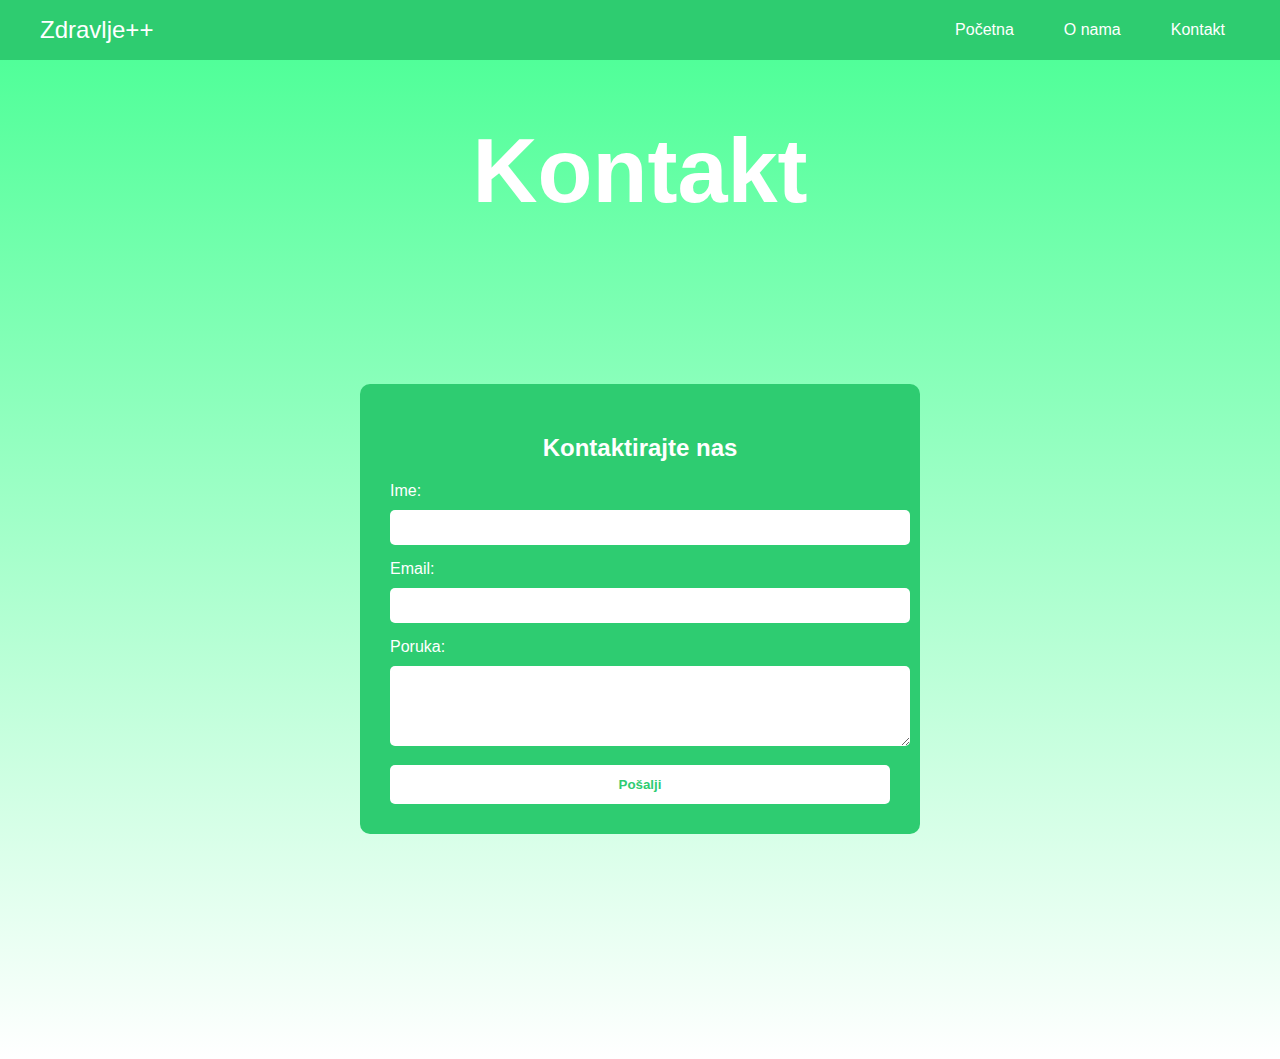
<file: contact.html>
<!DOCTYPE html>
<html lang="en">
  <head>
    <meta charset="UTF-8" />
    <meta name="viewport" content="width=device-width, initial-scale=1.0" />
    <title>Kontakt</title>
    <link rel="icon" href="slike/logo.PNG" type="image/x-icon" />

    <style>
      html,
      body {
        background: linear-gradient(
          180deg,
          rgb(70, 255, 147) 0%,
          rgba(255, 255, 255, 1) 100%
        );
        margin: 0;
      }
    </style>
    <link rel="stylesheet" href="css/style.css" />
  </head>
  <body>
    <nav class="navbar">
      <div class="navbar-container">
        <a href="#" class="navbar-logo">Zdravlje++</a>
        <ul class="navbar-menu">
          <li class="navbar-item">
            <a href="index.html" class="navbar-link">Početna</a>
          </li>
          <li class="navbar-item">
            <a href="o_nama.html" class="navbar-link">O nama</a>
          </li>

          <li class="navbar-item">
            <a href="contact.html" class="navbar-link">Kontakt</a>
          </li>
        </ul>
      </div>
    </nav>

    <div class="kont"><h1>Kontakt</h1></div>
    <div class="contact-container">
      <form class="contact-form" action="#" method="post">
        <h2>Kontaktirajte nas</h2>
        <label for="name">Ime:</label>
        <input type="text" id="name" name="name" required />

        <label for="email">Email:</label>
        <input type="email" id="email" name="email" required />

        <label for="message">Poruka:</label>
        <textarea id="message" name="message" rows="4" required></textarea>

        <button type="submit">Pošalji</button>
      </form>
    </div>
  </body>
</html>
</file>
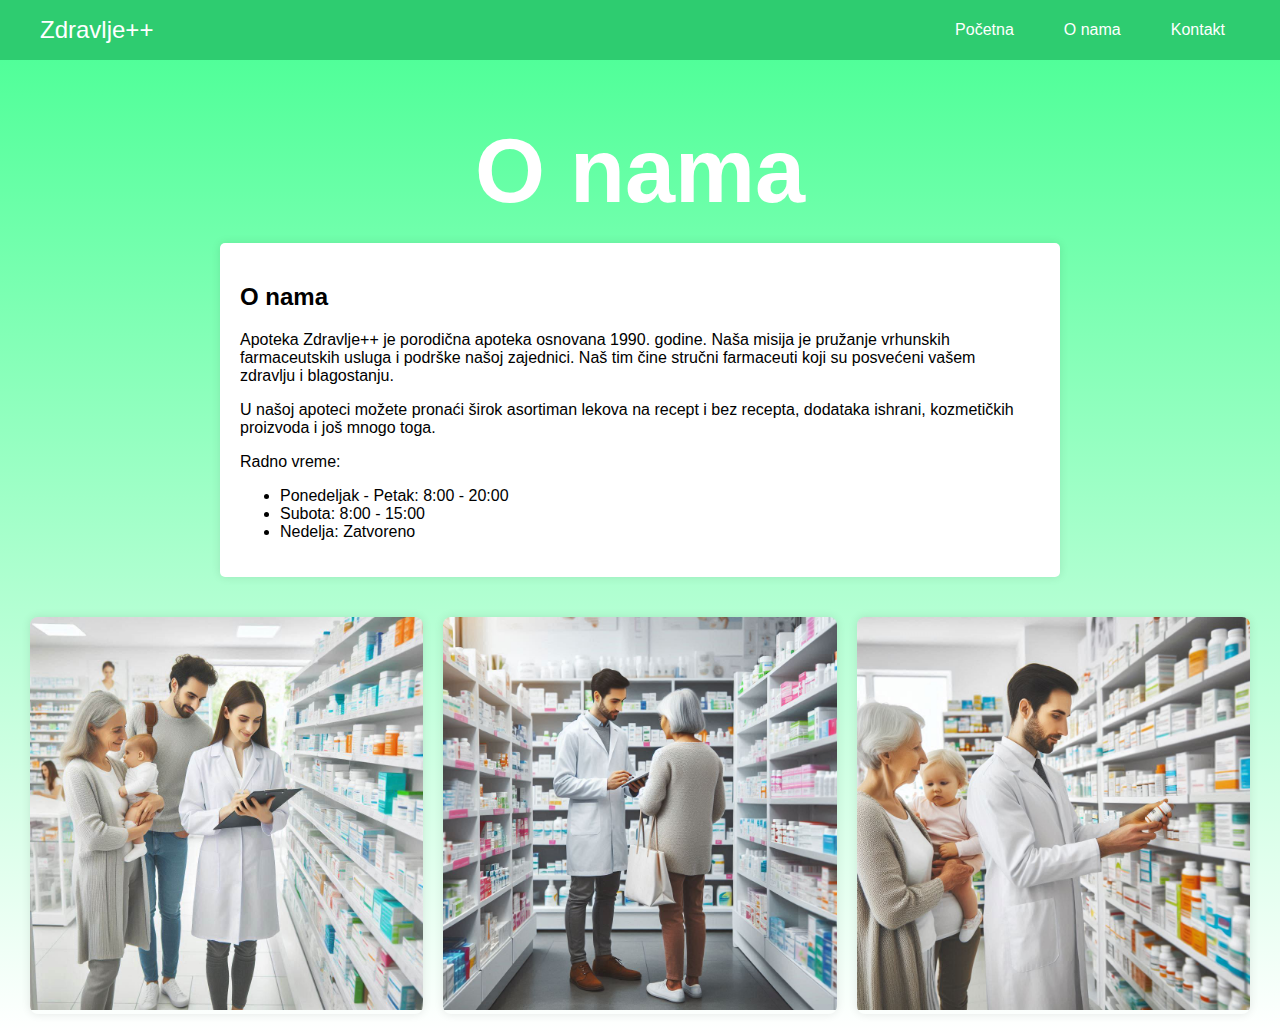
<file: o_nama.html>
<!DOCTYPE html>
<html lang="en">
  <head>
    <meta charset="UTF-8" />
    <meta name="viewport" content="width=device-width, initial-scale=1.0" />
    <title>Kontakt</title>
    <link rel="icon" href="slike/logo.PNG" type="image/x-icon" />

    <style>
      html,
      body {
        background: linear-gradient(
          180deg,
          rgb(70, 255, 147) 0%,
          rgba(255, 255, 255, 1) 100%
        );
        margin: 0;
      }

      .container {
    display: flex;
    justify-content: space-around;
    align-items: center;
    padding: 20px;
}

.image {
    flex: 1;
    margin: 0 10px;
    box-shadow: 0px 0px 10px rgba(0, 0, 0, 0.1);
    border-radius: 8px;
    overflow: hidden;
}

.image img {
    width: 100%;
    height: auto;
    transition: transform 0.3s ease;
}

.image:hover img {
    transform: scale(1.05);
}
    </style>
    <link rel="stylesheet" href="css/style.css" />
  </head>
  <body>
    <nav class="navbar">
      <div class="navbar-container">
        <a href="#" class="navbar-logo">Zdravlje++</a>
        <ul class="navbar-menu">
          <li class="navbar-item">
            <a href="index.html" class="navbar-link">Početna</a>
          </li>
          <li class="navbar-item">
            <a href="o_nama.html" class="navbar-link">O nama</a>
          </li>

          <li class="navbar-item">
            <a href="contact.html" class="navbar-link">Kontakt</a>
          </li>
        </ul>
      </div>
    </nav>

    <div class="kont"><h1>O nama</h1></div>

     <main>
        <section id="about">
            <div class="about-left">
                <h2>O nama</h2>
                <p>Apoteka Zdravlje++ je porodična apoteka osnovana 1990. godine. Naša misija je pružanje vrhunskih farmaceutskih usluga i podrške našoj zajednici. Naš tim čine stručni farmaceuti koji su posvećeni vašem zdravlju i blagostanju.</p>
                <p>U našoj apoteci možete pronaći širok asortiman lekova na recept i bez recepta, dodataka ishrani, kozmetičkih proizvoda i još mnogo toga.</p>
                <p>Radno vreme:</p>
                <ul>
                    <li>Ponedeljak - Petak: 8:00 - 20:00</li>
                    <li>Subota: 8:00 - 15:00</li>
                    <li>Nedelja: Zatvoreno</li>
                </ul>
            </div>
            
        </section>
    </main>

    <div class="container">
        <div class="image">
            <img src="slike/apoteka.jpg" alt="Slika 1">
        </div>
        <div class="image">
            <img src="slike/apoteka2.jpg" alt="Slika 2">
        </div>
        <div class="image">
            <img src="slike/apoteka3.jpg" alt="Slika 3">
        </div>
    </div>
  
    
    </div>
  </body>
</html>
</file>
<file: css/style.css>
body {
  margin: 0;
  font-family: Arial, sans-serif;
}

.navbar {
  background-color: rgb(46, 204, 112); /* Zelena boja */
  padding: 1em 0;
}

.navbar-container {
  display: flex;
  justify-content: space-between;
  align-items: center;
  max-width: 1200px;
  margin: 0 auto;
  padding: 0 20px;
}

.navbar-logo {
  font-size: 1.5em;
  color: white;
  text-decoration: none;
}

.navbar-menu {
  list-style: none;
  display: flex;
  margin: 0;
  padding: 0;
}

.navbar-item {
  margin-left: 20px;
}

.navbar-link {
  color: white;
  text-decoration: none;
  font-size: 1em;
  padding: 10px 15px;
  transition: background-color 0.3s ease;
}

.navbar-link:hover {
  background-color: #27ae60; /* Tamnija zelena boja za hover */
  border-radius: 4px;
}

.hero img {
  height: 100vh;
  width: 100%;
}

.hero-content h1 {
  text-align: center;
  font-size: 10vh;
  color: #2ecc71;
}

.kartice-container {
  display: flex;
  flex-direction: column;
  align-items: center;
  margin-top: 200px; /* Postavljanje razmaka od 200px ispod hero diva */
}

.flex-container {
  width: calc(33% - 60px);
  margin: 10px;
  padding: 10px;

  display: inline-block;
  background-color: #ffffff00;
  color: rgb(147, 147, 147);
}

.flex-container button {
  display: inline-block;
  padding: 10px 20px;
  font-size: 16px;
  font-weight: bold;
  text-align: center;
  text-decoration: none;
  border: none;
  border-radius: 5px;
  cursor: pointer;
  background-color: #4caf50; /* Zelena boja */
  color: white;
  transition: background-color 0.3s;
}

.flex-container button:hover {
  background-color: #45a049; /* Tamnija nijansa zelene */
}

.flex-container button:active {
  background-color: #3e8e41; /* Još tamnija nijansa zelene */
}

.flex-container button:disabled {
  background-color: #dddddd; /* Siva boja */
  color: #aaaaaa; /* Tamno siva boja */
  cursor: not-allowed;
}

.item {
  text-align: center;
  margin-bottom: 20px; /* Ovo dodaje razmak između svake kolone */
}

.item img {
  max-width: 60%;
  min-width: 60%;
  height: 300px;
}

.item h1,
.item h2,
.item h3 {
  margin-bottom: 5px;
}

.item p {
  margin: 0;
}

.dark-theme-body {
  background-color: #333;
}

.dark-theme-text {
  color: white;
}

#pageButtons {
  margin-bottom: 20px;
}

#pageButtons button {
  padding: 10px 15px;
  margin-right: 10px;
  border: 1px solid #ccc;
  border-radius: 5px;
  background-color: #f0f0f0;
  color: #333;
  font-size: 14px;
  cursor: pointer;
  transition: background-color 0.3s, color 0.3s, border-color 0.3s;
}

#pageButtons button:hover {
  background-color: #e0e0e0;
  color: #000;
}

#pageButtons button:focus {
  outline: none;
}

#pageButtons button.active {
  background-color: #4dff00;
  color: #fff;
  border-color: #4dff00;
}

.tema {
  margin-left: 1%;
}

.pagination {
  display: flex;
  justify-content: center;
  margin-top: 20px;
}
.pagination button {
  margin: 0 5px;
  padding: 10px 20px;
  background-color: #27ae60;
  color: white;
  border: none;
  cursor: pointer;
}
.pagination button:disabled {
  background-color: #ccc;
  cursor: not-allowed;
}

.kont h1 {
  text-align: center;
  color: white;
  font-size: 10vh;
  margin-bottom: -5%;
}

.contact-container {
  display: flex;
  justify-content: center;
  align-items: center;
  height: 100vh;
}

.contact-form {
  background-color: #2ecc71;
  padding: 30px;
  border-radius: 10px;
  max-width: 500px;
  width: 80%; /* Veća širina forme */
}

.contact-form h2 {
  margin-bottom: 20px;
  color: white;
  text-align: center;
}

.contact-form label {
  display: block;
  margin-bottom: 10px;
  color: white;
}

.contact-form input[type="text"],
.contact-form input[type="email"],
.contact-form textarea {
  width: 100%;
  padding: 10px;
  margin-bottom: 15px;
  border-radius: 5px;
  border: none;
}

.contact-form textarea {
  resize: vertical;
}

.contact-form button {
  width: 100%;
  padding: 12px;
  border: none;
  border-radius: 5px;
  background-color: white;
  color: #2ecc71;
  font-weight: bold;
  cursor: pointer;
}

.contact-form button:hover {
  background-color: #fff;
  color: #27ae60;
}

main {
  padding: 20px;
  display: flex;
  justify-content: center;
  align-items: flex-start;
  margin-top: 5%;
}

#about {
  background-color: white;
  padding: 20px;
  border-radius: 5px;
  box-shadow: 0 0 10px rgba(0, 0, 0, 0.1);
  display: flex;
  max-width: 800px;
  position: relative;
}

.about-left {
  flex: 1;
  margin-right: 20px;
}

.about-right img {
  position: absolute;
}
</file>
